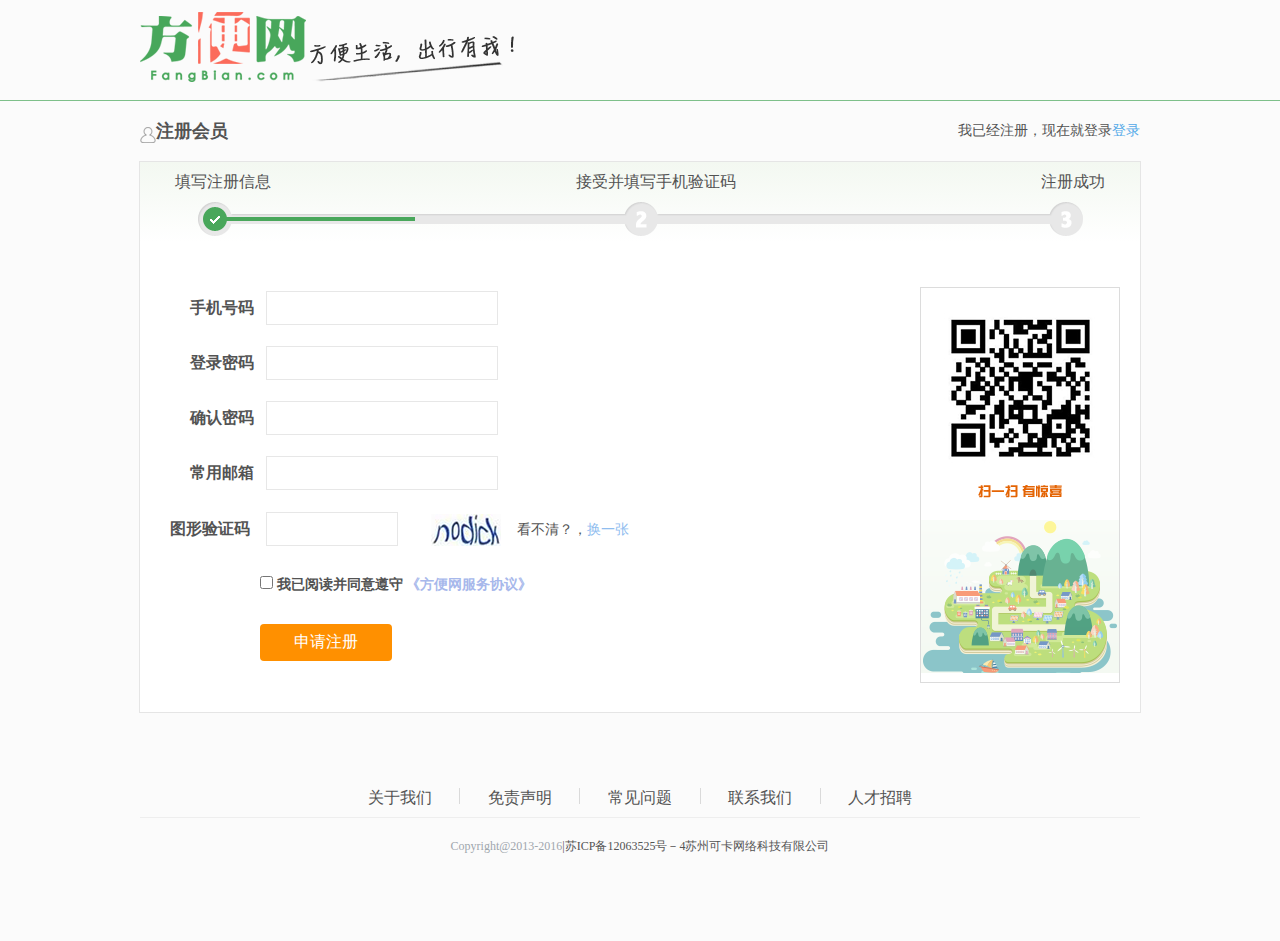
<file: index.html>
<!DOCTYPE html>
<html>
	<head>
		<meta charset="utf-8">
		<link rel="stylesheet" href="css/my.css" />
		<link rel="stylesheet" href="css/style.css" />
		<script src="js/jquery-1.10.2.min.js"></script>
		<script src="js/main.js"></script>
		<title>方便网</title>
	</head>
	<body>
		<!--顶端-->
		<header>
			<div class="top">
				<img src="images/logo.png" alt="" />
				<img src="images/logo1.png" alt="" />
			</div>
		</header>
		<!--主体-->
		<section>

			<div class="section_top">
				<div><img src="images/icon9_1.png" alt="" /><span>注册会员</span></div>
				<p>我已经注册，现在就登录<a href="">登录</a></p>
			</div>
			<div class="section_main">
				<div class="maintop">
					<ul>
						<li>填写注册信息</li>
						<li>接受并填写手机验证码</li>
						<li>注册成功</li>
					</ul>
					<ul>
						<li><img src="images/regis1.png" alt="" /></li>
						<li><img src="images/regis3.png" alt="" /></li>
						<li><img src="images/regis4.png" alt="" /></li>
					</ul>
				</div>
				<div class="register">
					<ul>
						<li>
							<label for="phone">手机号码</label>
							<input type="text" name＝"phone" id="phone"/>
							
						</li>
						<li>
							<label for="password">登录密码</label>
							<input type="password" name="password" id="password"/>
							
						</li>
						<li>
							<label for="repassword">确认密码</label>
							<input type="password" name="repassword" id="repassword"/>
							
						</li>
						<li>
							<label for="email">常用邮箱</label>
							<input type="text" name="email" id="email"/>
							
						</li>
					</ul>
					<!--隐藏的部分-->
					<ul>
						<li>
							<img src="images/icon21_1.png" alt="" class="phonei2">
							<img src="images/icon35.png" alt="" class="phonei">
							<span class="phones"><img src="images/icon21.png" alt=""></span>
						</li>
						<li>
							<img src="images/icon21_1.png" alt="" class="passwordi2">
							<img src="images/icon35.png" alt="" class="passwordi">
							<span class="passwords"><img src="images/icon21.png" alt="">密码格式错误</span>
						</li>
						<li>
							<img src="images/icon21_1.png" alt="" class="repasswordi2">
							<img src="images/icon35.png" alt="" class="repasswordi">
							<span class="repasswords"><img src="images/icon21.png" alt="">密码不一致</span>
						</li>
						<li>
							<img src="images/icon21_1.png" alt="" class="emaili2">
							<img src="images/icon35.png" alt="" class="emaili">
							<span class="emails"><img src="images/icon21.png" alt="">邮箱格式错误</span>
						</li>
					</ul>
					<p>
						<label for="code">图形验证码</label>
						<input type="text" name="code" id="code" value="" />
						<img src="images/icon36.png" alt="" />
						<span class="codes">看不清？，<a href="#">换一张</a></span>
					</p>
					<p>
					 	<input type="checkbox" id="read" name="read"/>
					 	<label for="read">我已阅读并同意遵守</label>
					 	<a href="#">《方便网服务协议》</a>
					</p>
					<button class="submit">申请注册</button>
				</div>
				<div class="aside">
					<img src="images/webchat.png" alt="" />
					<img src="images/regis7.png" alt="" />
					<img src="images/regis6.png" alt="" />
				</div>
			</div>
		</section>
		<!--底端-->
		<footer>
			<div class="footer1">
				<ul>
					<li>关于我们</li>
					<li>免责声明</li>
					<li>常见问题</li>
					<li>联系我们</li>
					<li>人才招聘</li>
				</ul>
			</div>
			<div class="footer2">
				<p><span>Copyright@2013-2016</span>|苏ICP备12063525号－4苏州可卡网络科技有限公司</p>
			</div>
		</footer>
	</body>
</html>
</file>
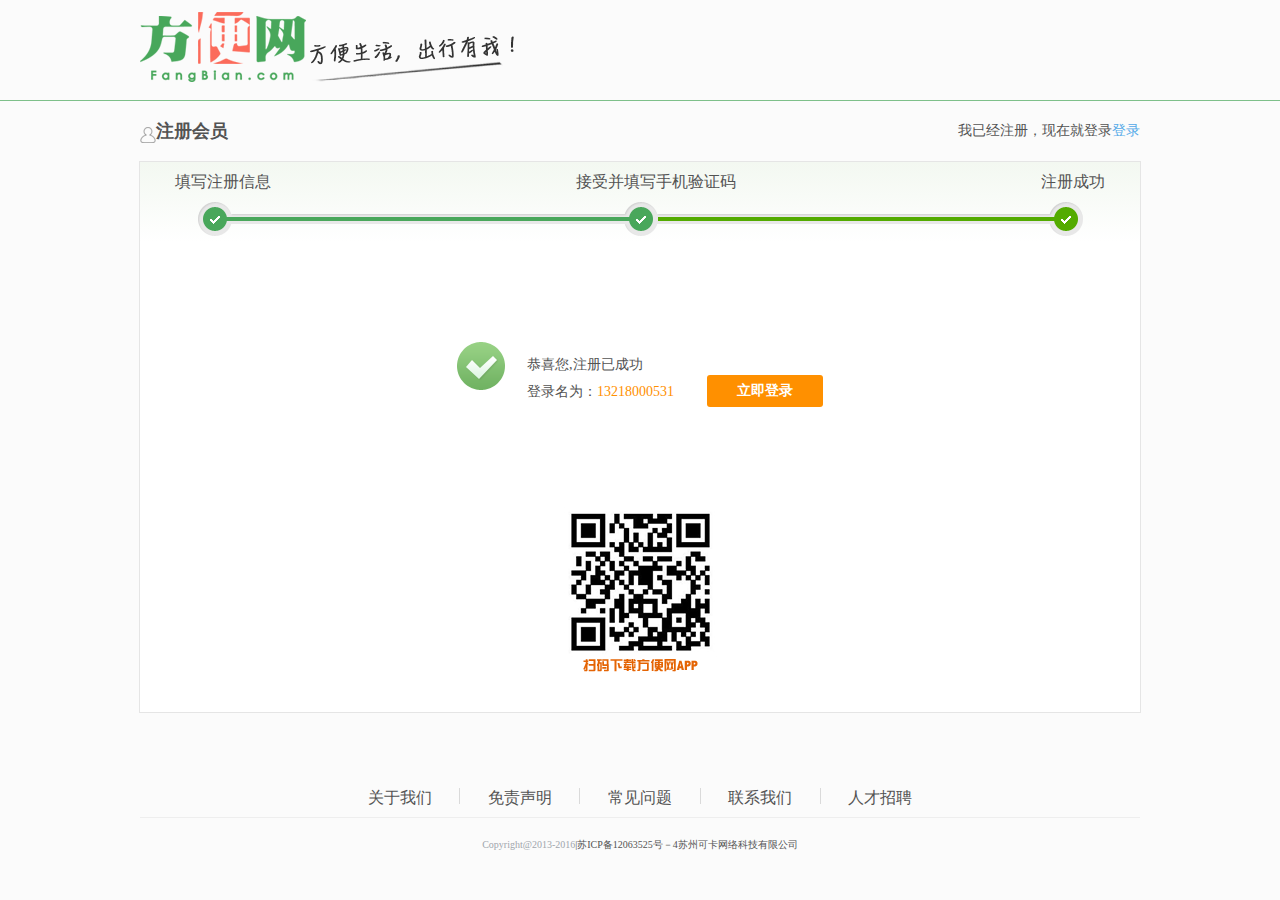
<file: login.html>
<!DOCTYPE html>
<html>
	<head>
		<meta charset="utf-8">
		<link rel="stylesheet" href="css/my.css" />
		<link rel="stylesheet" href="css/login.css" />
		<script src="js/jquery-1.10.2.min.js"></script>
		<script src="js/login.js"></script>
		<title>方便网</title>
	</head>
	<body>
		<!--顶端-->
		<header>
			<div class="top">
				<img src="images/logo.png" alt="" />
				<img src="images/logo1.png" alt="" />
			</div>
		</header>
		<!--主体-->
		<section>

			<div class="section_top">
				<div><img src="images/icon9_1.png" alt="" /><span>注册会员</span></div>
				<p>我已经注册，现在就登录<a href="login.html">登录</a></p>
			</div>
			<div class="section_main">
				<div class="maintop">
					<ul>
						<li>填写注册信息</li>
						<li>接受并填写手机验证码</li>
						<li>注册成功</li>
					</ul>
					<ul>
						<li><img src="images/regis1.png" alt="" /></li>
						<li><img src="images/regis2.png" alt="" /></li>
						<li><img src="images/regis5.png" alt="" /></li>
					</ul>
				</div>
				<div class="register">
					<div class="success">
						<img src="images/icon34.png" alt="">
						<p>恭喜您,注册已成功</p>
						<p>登录名为：<span class="loginname"></span></p>
						<span class="dologin">立即登录</span>
					</div>
					<div class="scode">
						<img src="images/webchat.png" alt="">
						<img src="images/text.png" alt="">
					</div>
				</div>
			</div>
		</section>
		<!--底端-->
		<footer>
			<div class="footer1">
				<ul>
					<li>关于我们</li>
					<li>免责声明</li>
					<li>常见问题</li>
					<li>联系我们</li>
					<li>人才招聘</li>
				</ul>
			</div>
			<div class="footer2">
				<p><span>Copyright@2013-2016</span>|苏ICP备12063525号－4苏州可卡网络科技有限公司</p>
			</div>
		</footer>
		<!--覆盖透明-->
		<div class="over">
		</div>
		<!--弹窗登录-->
		<div class="loginpop">
			<div class="pwdlogin">
				<ul>
					<li class="pwdlg">密码登录</li>
					<li class="codelg">手机验证码登录</li>
				</ul>
				<input type="text" placeholder="手机号" class="phoneo">
				<input type="password" placeholder="密码" class="pwdo">
				<div class="errorshow">帐号密码不一致</div>
				<div>
					<div>
						<input type="checkbox" id="autologin"><label for="autologin">自动登录</label>
					</div>
					<a href="#">忘记密码？</a>
				</div>
				<button class="login1">登录</button>
				<div class="regist">
					<p>还不是方便网会员？<a href="index.html">免费注册</a></p>
				</div>
			</div>
			<div  class="codelogin">
				<ul>
					<li class="pwdlg">密码登录</li>
					<li class="codelg">手机验证码登录</li>
				</ul>
				<input type="text" placeholder="手机号">
				<input type="text" placeholder="验证码"><img src="images/icon32.png" alt="">
				<span>看不清楚？</span>
				<a href="">换一张</a>
				<input type="text" placeholder="手机验证码">
				<span>获取手机验证码</span>
				<button class="login2">登录</button>
				<div class="regist2">
					<p>还不是方便网会员？<a href="index.html">免费注册</a></p>
				</div>
			</div>
		</div>
	</body>
</html>
</file>
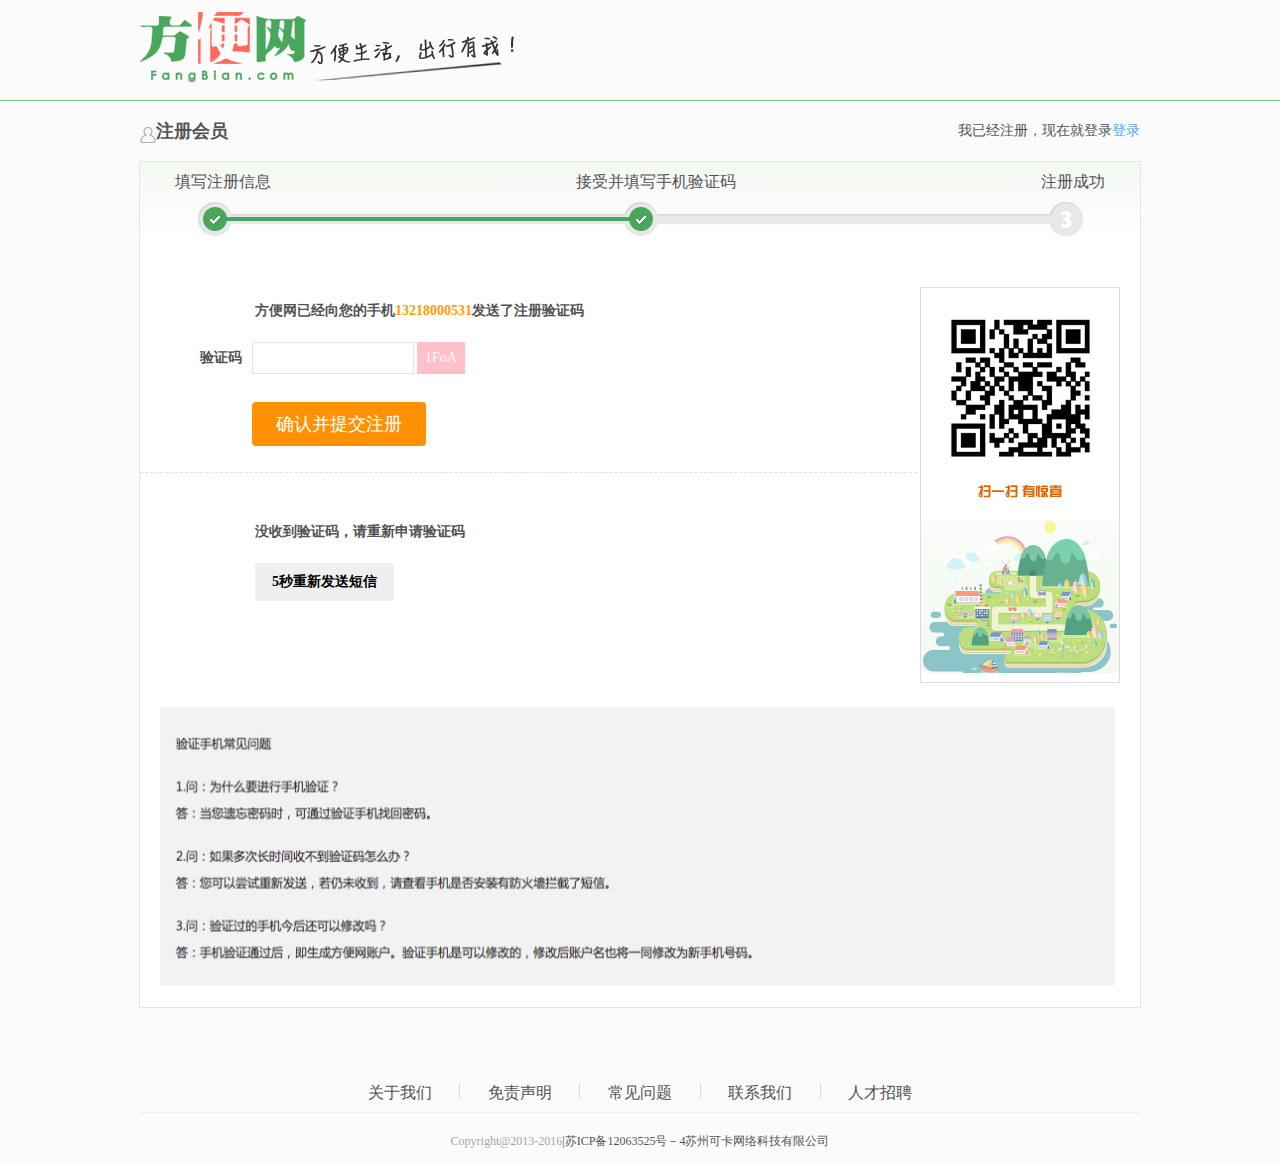
<file: regist.html>
<!DOCTYPE html>
<html>
	<head>
		<meta charset="utf-8">
		<link rel="stylesheet" href="css/my.css" />
		<link rel="stylesheet" href="css/regist.css" />
		<script src="js/jquery-1.10.2.min.js"></script>
		<script src="js/regist.js"></script>
		<title>方便网</title>
	</head>
	<body>
		<!--顶端-->
		<header>
			<div class="top">
				<img src="images/logo.png" alt="" />
				<img src="images/logo1.png" alt="" />
			</div>
		</header>
		<!--主体-->
		<section>

			<div class="section_top">
				<div><img src="images/icon9_1.png" alt="" /><span>注册会员</span></div>
				<p>我已经注册，现在就登录<a href="">登录</a></p>
			</div>
			<div class="section_main">
				<div class="maintop">
					<ul>
						<li>填写注册信息</li>
						<li>接受并填写手机验证码</li>
						<li>注册成功</li>
					</ul>
					<ul>
						<li><img src="images/regis1.png" alt="" /></li>
						<li><img src="images/regis2.png" alt="" /></li>
						<li><img src="images/regis4.png" alt="" /></li>
					</ul>
				</div>
				<div class="register">
					<div class="code">
						<p>
							方便网已经向您的手机<span class="phonenum"></span>发送了注册验证码
						</p>
						<div>
							<label for="">验证码</label>
							<input type="text" class="mycode">
							<span class="randomcode"></span>
							<span class="codeerror"></span>
						</div>
						<button class="ok">确认并提交注册</button>
					</div>
					<div class="text">
						<p>没收到验证码，请重新申请验证码</p>
						<button class="time"><span class="times">5</span>秒重新发送短信</button>
					</div>
				</div>
				<div class="aside">
					<img src="images/webchat.png" alt="" />
					<img src="images/regis7.png" alt="" />
					<img src="images/regis6.png" alt="" />
				</div>
				<div class="mainbottom">
					
				</div>
			</div>
		</section>
		<!--底端-->
		<footer>
			<div class="footer1">
				<ul>
					<li>关于我们</li>
					<li>免责声明</li>
					<li>常见问题</li>
					<li>联系我们</li>
					<li>人才招聘</li>
				</ul>
			</div>
			<div class="footer2">
				<p><span>Copyright@2013-2016</span>|苏ICP备12063525号－4苏州可卡网络科技有限公司</p>
			</div>
		</footer>
	</body>
</html>
</file>
<file: css/my.css>
@charset "utf-8";
/* 通用样式初始化 */
body, h1, h2, h3, h4, h5, h6, hr, p, blockquote, dl, dt, dd, ul, ol, li, pre, form, fieldset, legend, button, input, textarea, th, td {margin:0;padding:0;border:none;list-style:none;outline:none;}
body { font-size: 14px; font-family: "微软雅黑";  padding: 0; margin: 0; color: #535353; }
div, form, ul, dd, dl, ol, dt, li, p { list-style: none; padding: 0; margin: 0; }
h1, h2, h3, h4, h5, h6 { font-size: 100%; margin: 0; padding: 0; font-weight: normal; }
table { border-collapse: separate; border-spacing: 0; }
table, td, th { vertical-align: middle; }
textarea, input, button, select, keygen, legend { outline: 0; margin: 0; padding: 0;}
textarea { resize:none; } 
img{border:none;vertical-align:bottom;}
input[type="button"],input[type="submit"],input[type="reset"]{-webkit-appearance:none;outline:none;}
a { text-decoration: none;  cursor: pointer; }
a:hover { text-decoration: none; }
/* 清除浮动 */
.clearfix:after{ content: "\0020"; display: block; height: 0; clear: both; visibility: hidden; overflow: hidden; }
.clear { width: 0; height: 0; margin: 0; padding: 0; line-height: 0px; font-size: 0px; clear: both;}

.none { display: none; }
.left { float: left; }
.right { float: right; }
.red{ color: #f00;}
</file>
<file: css/style.css>
@charset "utf-8";
body{
	background:#fbfbfb;
}
header{
	width: 100%;
	max-width: 1533px;
	height: auto;
	overflow: hidden;
	margin:0 auto;
	border-bottom: 1px solid #7ec08a;
}
.top{
	width: 1000px;
	height: 100px;
	margin: 0 auto;
}
.top img:first-child{
	width: 166px;
	height: 70px;
	margin-top: 12px;
}
.top img:last-child{
	width: 204px;
	height: 46px;
}
section{
	width: 100%;
	max-width: 1533px;
	height: auto;
	overflow: hidden;
	margin:0 auto;	
}
section .section_top{
	width: 1000px;
	height: 60px;
	margin: 0 auto;
	display: flex;
	align-items: center;
	justify-content: space-between;
	 
}
section .section_top span{
	font: 18px Microsoft YaHei;
	font-weight: bolder; 
}
section .section_top p{
	font: 14px Microsoft YaHei;
}
section .section_top p a{
	color:#53a9e8;
}
section .section_main{
	width: 1000px;
	height: 550px;
	margin: 0 auto;
	background: #fff;
	border: 1px solid #e5e5e5;

}
section .section_main .maintop{
	width: 1000px;
	height: 80px;
	background-image:linear-gradient(to top,#fff,#f3f8f1);

}
section .section_main .maintop ul:first-child{
	width: 930px;
	height: 40px;
	display: flex;
	justify-content: space-between;
	margin: 0 auto;
	align-items: center;
	font: 16px Microsoft YaHei;
}
section .section_main .maintop ul:last-child{
	width: 885px;
	height: 34px;
	display: flex;
	justify-content: space-between;
	margin: 0 auto;
}
section .section_main .register{
	width: 780px;
	height: 470px;
	float: left;
	position: relative;
}
section .section_main .register ul:nth-of-type(1){
	width: 310px;
	height: 220px;

	margin: 50px 0 0 50px;
}
section .section_main .register ul:nth-of-type(1) li input:focus{
	border: 1px solid #6ed814;
}
section .section_main .register ul:nth-of-type(1) li{
	width: 310px;
	height: 32px;
	margin-bottom: 23px;
	display: flex;
	align-items: center;
}
section .section_main .register ul:nth-of-type(1) li label{
	font: 16px Microsoft YaHei;
	font-weight: bolder;
}
section .section_main .register ul:nth-of-type(1) li input{
	border: 1px solid #e7e7e7;
	margin-left: 12px;
	width: 230px;
	height: 32px;
	font: 16px Microsoft YaHei;
	color:#a9a9a9;
}
section .section_main .register ul:nth-of-type(1) li img{
	position: absolute;
	left: 340px;
	top: 58px;	
}
section .section_main .register ul:nth-of-type(2){
	width: 220px;
	height: 220px;
	position: absolute;
	top: 50px;
	left: 338px;
}
section .section_main .register ul:nth-of-type(2) li{
	width: 310px;
	height: 32px;
	margin-bottom: 23px;
	display: flex;
	align-items: center;
}
section .section_main .register ul:nth-of-type(2) li>span{
	width: 194px;
	height: 25px;
	background: #fff6cf;
	border: 1px solid #ffbb27;
	box-sizing: border-box;
	color: #ffae66;
	display:none;
	padding-top: 5px;
}
section .section_main .register ul:nth-of-type(2) li img:nth-of-type(1){
	margin-right: 12px;
}
section .section_main .register ul:nth-of-type(2) li img:nth-of-type(2){
	margin-left: 25px;
}
section .section_main .register ul:nth-of-type(2) li>img{
	display: none;
}
section .section_main .register ul:nth-of-type(2) li>span img{
	width: 12px;
	height: 12px;
	margin-left: 7px;
	margin-right: 8px;
}
section .section_main .register p:nth-of-type(1){
	height: 32px;
	width: 460px;
	
	margin-left: 30px;
}
section .section_main .register p:nth-of-type(1) label{
	font: 16px Microsoft YaHei;
	font-weight: bolder;
}
section .section_main .register p:nth-of-type(1) input{
	border: 1px solid #e7e7e7;
	margin-left: 12px;
	margin-right: 30px;
	width: 130px;
	height: 32px;
	font: 16px Microsoft YaHei;
	color:#a9a9a9;
}
section .section_main .register p:nth-of-type(1) img{
	margin-right: 12px;
}
section .section_main .register p:nth-of-type(1) span a{
	color:#90bdef;
}
section .section_main .register p:nth-of-type(2){
	margin-left: 120px;
	margin-top: 32px;
}
section .section_main .register p:nth-of-type(2) label{
	font: 14px Microsoft YaHei;
	font-weight: bolder;
}
section .section_main .register p:nth-of-type(2) a{
	font: 14px Microsoft YaHei;
	font-weight: bolder;
	color:#a7b8eb;
}
section .section_main .register button{
	margin-left: 120px;
	margin-top: 30px;
	padding: 8px 34px;
	border-radius: 4px;
	font: 16px Microsoft YaHei;
	color: #fff;
	background: #ff9000;
}
section .aside{
	width: 200px;
	height: 396px;
	float: right;
	border: 1px solid #dcdcdc;
	text-align: center;
	padding-top: 25px;
	margin-top: 45px;
	margin-right: 20px;
	box-sizing: border-box;
}
section .aside img:nth-of-type(2){
	margin: 20px 0 20px 0;
}
footer{
	width: 100%;
	max-width: 1533px;
	height: auto;
	overflow: hidden;
	margin:0 auto;	
}
footer .footer1{
	width: 1000px;
	height: 105px;
	margin:0 auto;
	border-bottom: 1px solid #eeeeee;
	text-align: center;
	padding-top: 75px;
	box-sizing:border-box;
}
footer .footer1 ul{
	width: 600px;
	height: 16px;
	margin: 0 auto;
	display: flex;
	justify-content: space-between;
}
footer .footer1 ul li{
	text-align: center;
	width: 120px;
	border-right:1px solid #dadada;
	font-weight: bold;
	font: 16px Microsoft YaHei;
}
footer .footer1 ul li:last-child{
	border-right:none;
}
footer .footer2{
	width: 1000px;
	margin: 0 auto;
	height: 123px;
	text-align: center;
	padding-top: 20px;
	box-sizing:border-box;
}
footer .footer2 p{
	font: 12px Microsoft YaHei;
	width: 450px;
	text-align: center;
	margin: 0 auto;
}
footer .footer2 p span{
	color:#9fa6ad;
}

/*验证错误时 input边框样式*/
.error{
	border: 1px solid #fd874c;
}
</file>
<file: css/login.css>
@charset "utf-8";
body{
	background:#fbfbfb;
}
header{
	width: 100%;
	max-width: 1533px;
	height: auto;
	overflow: hidden;
	margin:0 auto;
	border-bottom: 1px solid #7ec08a;
}
.top{
	width: 1000px;
	height: 100px;
	margin: 0 auto;
}
.top img:first-child{
	width: 166px;
	height: 70px;
	margin-top: 12px;
}
.top img:last-child{
	width: 204px;
	height: 46px;
}
section{
	width: 100%;
	max-width: 1533px;
	height: auto;
	overflow: hidden;
	margin:0 auto;	
}
section .section_top{
	width: 1000px;
	height: 60px;
	margin: 0 auto;
	display: flex;
	align-items: center;
	justify-content: space-between;
	 
}
section .section_top span{
	font: 18px Microsoft YaHei;
	font-weight: bolder; 
}
section .section_top p{
	font: 14px Microsoft YaHei;
}
section .section_top p a{
	color:#53a9e8;
}
section .section_main{
	width: 1000px;
	height: 550px;
	margin: 0 auto;
	background: #fff;
	border: 1px solid #e5e5e5;

}
section .section_main .maintop{
	width: 1000px;
	height: 80px;
	background-image:linear-gradient(to top,#fff,#f3f8f1);

}
section .section_main .maintop ul:first-child{
	width: 930px;
	height: 40px;
	display: flex;
	justify-content: space-between;
	margin: 0 auto;
	align-items: center;
	font: 16px Microsoft YaHei;
}
section .section_main .maintop ul:last-child{
	width: 885px;
	height: 34px;
	display: flex;
	justify-content: space-between;
	margin: 0 auto;
}
section .section_main .register{
	width: 1000px;
	height: 470px;
}
section .section_main .register .success{
	width:366px;
	height: 65px;
	margin: 100px auto;
	position: relative;
}
section .section_main .register .success img{
	position: absolute;
	left:0px;
}
section .section_main .register .success p:nth-of-type(1){
	position: absolute;
	left: 70px;
	top:14px;
}
section .section_main .register .success p:nth-of-type(2){
	position: absolute;
	left: 70px;
	top:41px;
}
section .section_main .register .success>span{
	position: absolute;
	right: 0px;
	bottom: 0;
	padding: 7px 30px;
	font: 16px;
	color: #fff;
	background: #ff9000;
    font-weight: bold;
    border-radius: 3px;
}
section .section_main .register .success p span{
	color:#ff9000;
}
section .section_main .register .scode{
	width: 200px;
	height:216px;
	margin: 0 auto;
	text-align: center;
}
footer{
	width: 100%;
	max-width: 1533px;
	height: auto;
	overflow: hidden;
	margin:0 auto;	
}
footer .footer1{
	width: 1000px;
	height: 105px;;
	margin:0 auto;
	border-bottom: 1px solid #eeeeee;
	text-align: center;
	padding-top: 75px;
	box-sizing:border-box;
}
footer .footer1 ul{
	width: 600px;
	height: 16px;
	margin: 0 auto;
	display: flex;
	justify-content: space-between;
	
}
footer .footer1 ul li{
	text-align: center;
	width: 120px;
	border-right:1px solid #dadada;
	font-weight: bold;
	font: 16px Microsoft YaHei;
}
footer .footer1 ul li:last-child{
	border-right:none;
}
footer .footer2{
	width: 1000px;
	height: 50px;
	margin:0 auto;
	text-align: center;
	padding-top: 20px;
	box-sizing:border-box;
}
footer .footer2 p{
	width: 600px;
	font: 10px Microsoft YaHei;
	text-align: center;
	margin: 0 auto;
}
footer .footer2 p span{
	color:#9fa6ad;
}

/*验证错误时 input边框样式*/
.error{
	border: 1px solid #fd874c;
}
.over{
	width: 100%;
	height: 100%;
	top: 0;
	position: fixed;
	z-index: 1;
	background-color: rgba(1,1,1,0.3);
	display: none;
}
.loginpop .pwdlogin{
	width: 360px;
	height: 380px;
	position: fixed;
	left: 50%;
	top: 50%;
	margin-left: -180px;
	margin-top:-160px;
	z-index: 2;
	border-radius: 8px;
	background: #fff;
	display: none;
}
.loginpop .pwdlogin ul{
	width: 360px;
	height: 55px;
	box-sizing:border-box;
}
.loginpop .pwdlogin ul li{
	width: 180px;
	height: 55px;
	float: left;
	text-align: center;
	font: 18px;
	padding-top: 20px;
	box-sizing:border-box;
	font-weight: bold;
}
.loginpop .pwdlogin ul li:nth-of-type(1){
	color: #49a76b;
	border-bottom: 3px solid #49a76b; 
}
.loginpop .pwdlogin ul li:nth-of-type(2){
	color: #a6a5a3;
	border-bottom: 1px solid #49a76b; 
}
.loginpop .pwdlogin>input{
	margin-top:26px;
	margin-left: 30px;
	width: 300px;
	height: 40px;
	color:#63615c;
	padding-left: 46px;
	box-sizing:border-box;
	border: 1px solid #e0e0e0;
	border-radius: 3px;
}
.loginpop .pwdlogin>div:nth-of-type(2){
	width: 300px;
	height: auto;
	margin: 16px auto 0 auto;
	display: flex;
	justify-content:space-between;
}
.errorshow{
	width: 130px;
	padding: 6px 6px;
	margin: 10px auto 0 auto;
	color: #fff;
	background:red; 
	text-align: center;
	display: none;
}
.loginpop .pwdlogin>div a{
	color:#76bcf0;
}
.loginpop .pwdlogin button{
	color:#fff;
	font:18px;
	padding: 8px 130px;
	margin-left:34px;
	margin-top:20px;
	background: #49a75b;
	border-radius: 5px;
}
.regist{
	width: 330px;
	height: 50px;
	margin: 20px auto;
	text-align: center;
	background: #f7fbf5;
	padding-top:18px;
	box-sizing:border-box;
}
.loginpop .codelogin{
	width: 360px;
	height: 380px;
	position: fixed;
	left: 50%;
	top: 50%;
	margin-left: -180px;
	margin-top:-160px;
	z-index: 2;
	border-radius: 8px;
	background: #fff;
	display: none;
}
.loginpop .codelogin ul{
	width: 360px;
	height: 55px;
	box-sizing:border-box;
}
.loginpop .codelogin ul li{
	width: 180px;
	height: 55px;
	float: left;
	text-align: center;
	font: 18px;
	padding-top: 20px;
	box-sizing:border-box;
	font-weight: bold;
}
.loginpop .codelogin ul li:nth-of-type(2){
	color: #49a76b;
	border-bottom: 3px solid #49a76b; 
}
.loginpop .codelogin ul li:nth-of-type(1){
	color: #a6a5a3;
	border-bottom: 1px solid #49a76b; 
}
.loginpop .codelogin>input{
	margin-top:26px;
	margin-left: 30px;
	width: 126px;
	height: 40px;
	color:#63615c;
	padding-left: 46px;
	box-sizing:border-box;
	border: 1px solid #e0e0e0;
	border-radius: 3px;
}
.loginpop .codelogin>input:nth-of-type(1){
	margin-top:26px;
	margin-left: 30px;
	width: 300px;
	height: 40px;
	color:#63615c;
	padding-left: 46px;
	box-sizing:border-box;
	border: 1px solid #e0e0e0;
}
.loginpop .codelogin span:nth-of-type(2){
	padding: 6px 9px;
	border:1px solid #eeeeee;
	font: 10px;
}
.loginpop .codelogin a{
	color:#21aee4;
}
.loginpop .codelogin button{
	color:#fff;
	font:18px;
	padding: 8px 130px;
	margin-left:34px;
	margin-top:20px;
	background: #49a75b;
	border-radius: 5px;
}
.regist2{
	width: 330px;
	height: 50px;
	margin: 20px auto;
	text-align: center;
	background: #f7fbf5;
	padding-top:18px;
	box-sizing:border-box;
}
</file>
<file: css/regist.css>
@charset "utf-8";
body{
	background:#fbfbfb;
}
header{
	width: 100%;
	max-width: 1533px;
	height: auto;
	overflow: hidden;
	margin:0 auto;
	border-bottom: 1px solid #7ec08a;
}
.top{
	width: 1000px;
	height: 100px;
	margin: 0 auto;
}
.top img:first-child{
	width: 166px;
	height: 70px;
	margin-top: 12px;
}
.top img:last-child{
	width: 204px;
	height: 46px;
}
section{
	width: 100%;
	max-width: 1533px;
	height: auto;
	overflow: hidden;
	margin:0 auto;	
}
section .section_top{
	width: 1000px;
	height: 60px;
	margin: 0 auto;
	display: flex;
	align-items: center;
	justify-content: space-between;
	 
}
section .section_top span{
	font: 18px Microsoft YaHei;
	font-weight: bolder; 
}
section .section_top p{
	font: 14px Microsoft YaHei;
}
section .section_top p a{
	color:#53a9e8;
}
section .section_main{
	width: 1000px;
	height: 845px;
	margin: 0 auto;
	background: #fff;
	border: 1px solid #e5e5e5;
	position: relative;
}
section .section_main .maintop{
	width: 1000px;
	height: 80px;
	background-image:linear-gradient(to top,#fff,#f3f8f1);

}
section .section_main .maintop ul:first-child{
	width: 930px;
	height: 40px;
	display: flex;
	justify-content: space-between;
	margin: 0 auto;
	align-items: center;
	font: 16px Microsoft YaHei;
}
section .section_main .maintop ul:last-child{
	width: 885px;
	height: 34px;
	display: flex;
	justify-content: space-between;
	margin: 0 auto;
}
section .section_main .register{
	width: 777px;
	height: 440px;
	float: left;
	position: relative;
}
section .section_main .register .code{
	width: 777px;
	height: 230px;
	border-bottom: 1px dashed #e2e2e2;
}
section .section_main .register .code p{
	position: absolute;
	left: 115px;
	top: 60px;
	font: 14px Microsoft YaHei;
	font-weight: bold;
}
section .section_main .register .code div{
	position: absolute;
	left: 60px;
	top: 100px;
	display: flex;
	align-items: center;
}
section .section_main .register .code div input{
	border: 1px solid #e4e4e4;
	width: 160px;
	height: 30px;
	text-indent: 10px;
	font: 14px Microsoft YaHei;
}
section .section_main .register .code div label{
	font: 14px Microsoft YaHei;
	font-weight: bold;
	margin-right: 10px;
}
section .section_main .register .code button{
	position: absolute;
	left: 112px;
	top: 160px;
	padding: 10px 24px;
	color: #fff;
	font: 18px Microsoft YaHei;
	border-radius: 4px;
	background: #ff9000;
}
section .section_main .register .text{
	width: 777px;
	height: 210px;
	position: relative;
}
section .section_main .register .text p{
	position: absolute;
	left: 115px;
	top: 50px;
	font: 14px Microsoft YaHei;
	font-weight: bold;
}
section .section_main .register .text button{
	position: absolute;
	left: 115px;
	top: 90px;
	padding: 10px 17px;
	font: 14px Microsoft YaHei;
	font-weight: bold;
	border-radius: 3px;
}
section .aside{
	width: 200px;
	height: 396px;
	float: right;
	border: 1px solid #dcdcdc;
	text-align: center;
	padding-top: 25px;
	margin-top: 45px;
	margin-right: 20px;
	box-sizing: border-box;
}
section .mainbottom{
	width: 955px;
	height: 280px;
	background: url(../images/footer.jpg);
	background-size: contain;
	position: absolute;
	left: 20px;
	bottom: 20px;
}
section .aside img:nth-of-type(2){
	margin: 20px 0 20px 0;
}
footer{
	width: 100%;
	max-width: 1533px;
	height: auto;
	overflow: hidden;
	margin:0 auto;	
}
footer .footer1{
	width: 1000px;

	height: 105px;
	padding-top: 75px;
	box-sizing:border-box;
	margin:0 auto;
	border-bottom: 1px solid #eeeeee;
}
footer .footer1 ul{
	width: 600px;
	height: 16px;
	margin: 0 auto;
	display: flex;
	justify-content: space-between;
}
footer .footer1 ul li{
	text-align: center;
	width: 120px;
	border-right:1px solid #dadada;
	font-weight: bold;
	font: 16px Microsoft YaHei;
}
footer .footer1 ul li:last-child{
	border-right:none;
}
footer .footer2{
	width: 1000px;
	
	height: 53px;
	margin: 0 auto;
	padding-top: 20px;
	box-sizing:border-box;
}
footer .footer2 p{
	font: 12px Microsoft YaHei;
	width: 450px;
	text-align: center;
	margin: 0 auto;
}
footer .footer2 p span{
	color:#9fa6ad;
}
.num{
	color: #ff9e00;
}
.codeshow{
	background: pink;
	color: #fff;
	padding: 8px;
	margin-left: 3px;
}
</file>
